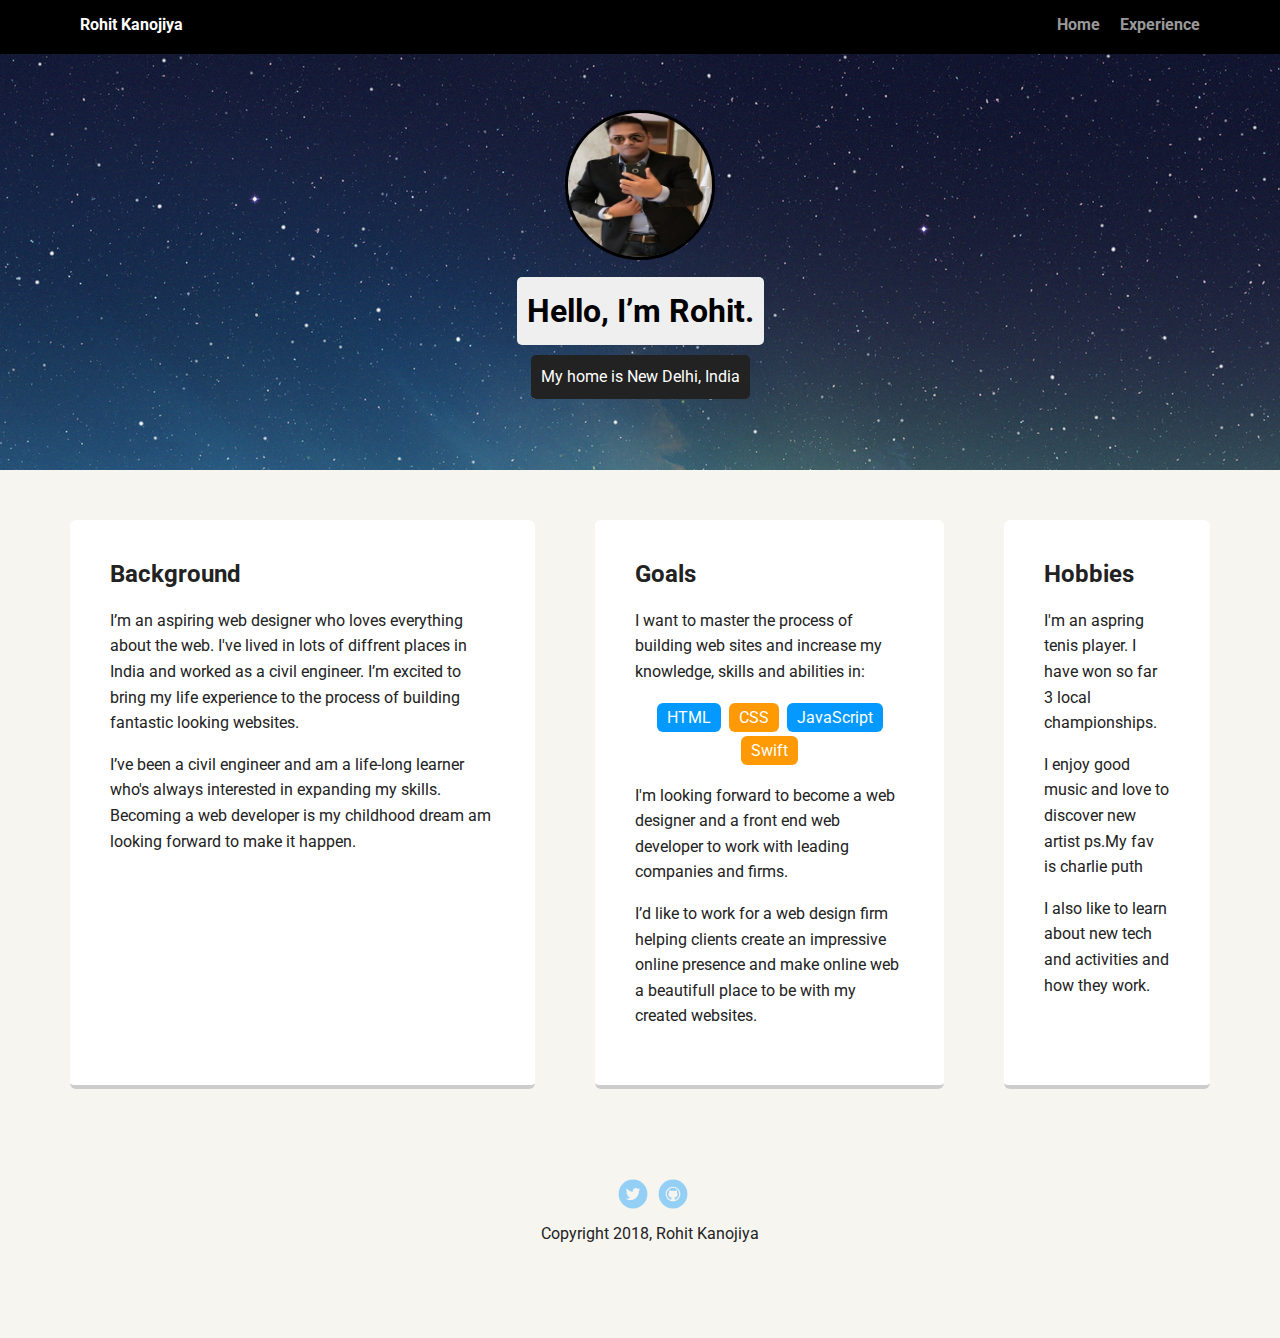
<file: techdegree-project-one-master/portfolio_update_v1/index.html>
<!doctype html>
<html lang="en">
<head>
  <meta charset="utf-8">
  <title>Rohit Kanojiya's Profile</title>
  <meta name="viewport" content="width=device-width, initial-scale=1.0">
  <link rel="stylesheet" href="styles.css">
  <link href="https://fonts.googleapis.com/css?family=Muli%7CRoboto:400,300,500,700,900" rel="stylesheet"></head>
  <body>

    <div class="main-nav">
        <ul class="nav">
          <li class="name">Rohit Kanojiya</li>
          <li><a href="index.html">Home</a></li>
          <li><a href="experience.html">Experience</a></li>
        </ul>
    </div>

    <header>
      <img src="images/myphoto.jpg" alt="Photo of Rohit kanojiya" class="profile-image">
      <h1 class="tag name">Hello, I’m Rohit.</h1>
      <p class="tag location">My home is New Delhi, India</p>
    </header>

    <main class="flex">
      <div class="card">
        <h2>Background</h2>
        <p>I’m an aspiring web designer who loves everything about the web. I've lived in lots of diffrent places in India and worked as a civil engineer. I’m excited to bring my life experience to the process of building fantastic looking websites.</p>
        <p>I’ve been a civil engineer and am a life-long learner who's always interested in expanding my skills. Becoming a web developer is my childhood dream am looking forward to make it happen.</p>
      </div>

      <div class="card">
        <h2>Goals</h2>
        <p>I want to master the process of building web sites and increase my knowledge, skills and abilities in:</p>
        <ul class="skills">
          <li>HTML</li>
          <li>CSS</li>
          <li>JavaScript</li>
          <li>Swift</li>
        </ul>

          <p>I'm looking forward to become a web designer and a front end web developer to work with leading companies and firms.</p>

        <p>I’d like to work for a web design firm helping clients create an impressive online presence and make online web a beautifull place to be with my created websites.</p>
      </div>

      <div class= "card">
        <h2>Hobbies</h2>
        <p>I'm an aspring tenis player. I have won so far 3 local championships.</p>
        <p>I enjoy good music and love to discover new artist ps.My fav is charlie puth</p>
        <p>I also like to learn about new tech and activities and how they work.</p>


      </div>

    </main>
    <footer>
      <ul>
        <li><a href="https://twitter.com/roHit_donny" target="_blank" class="social twitter">Twitter</a></li>
        <li><a href="https://github.com/rohitkanojiya1" target="_blank" class="social github">Github</a></li>
      </ul>
      <p class="copyright">Copyright 2018, Rohit Kanojiya</p>
    </footer>
  </body>
  </html>
</file>
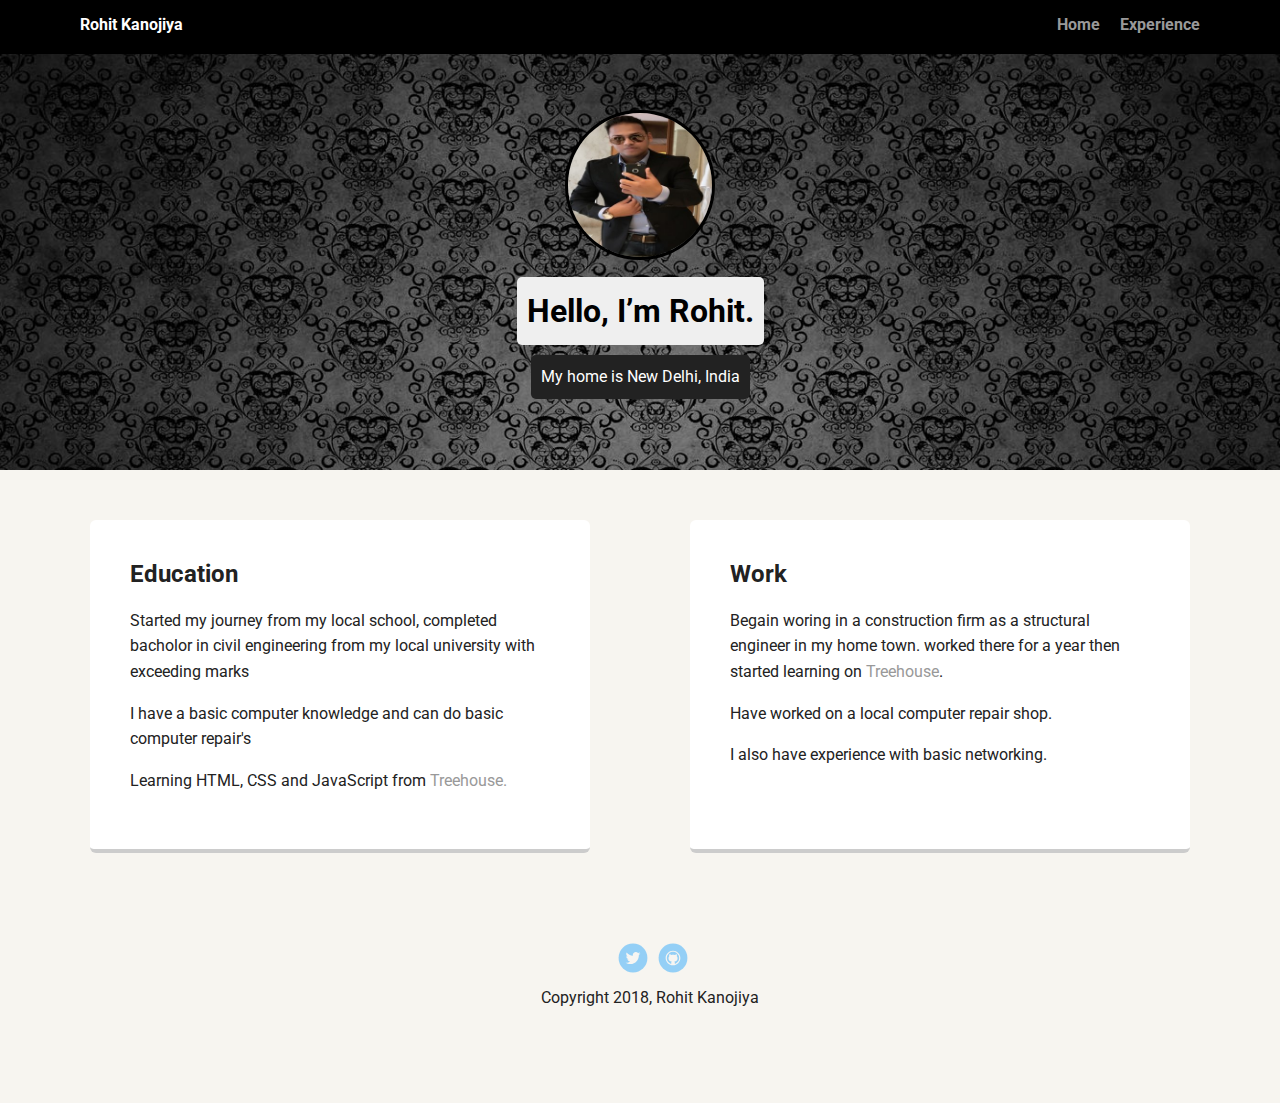
<file: techdegree-project-one-master/portfolio_update_v1/experience.html>
<!doctype html>
<html lang="en">
<head>
  <meta charset="utf-8">
  <title>Rohit Kanojiya's Profile</title>
  <meta name="viewport" content="width=device-width, initial-scale=1.0">
  <link rel="stylesheet" href="styles.css">
  <link href="https://fonts.googleapis.com/css?family=Muli%7CRoboto:400,300,500,700,900" rel="stylesheet"></head>
  <body>

    <div class="main-nav">
        <ul class="nav">
          <li class="name">Rohit Kanojiya</li>
          <li><a href="index.html">Home</a></li>
          <li><a href= "experience.html">Experience</a></li>
        </ul>
    </div>

    <header class="exp1">
      <img src="images/myphoto.jpg" alt="Photo of Rohit kanojiya" class="profile-image">
      <h1 class="tag name">Hello, I’m Rohit.</h1>
      <p class="tag location">My home is New Delhi, India</p>

    </header>

    <main class="flex">
      <div class="card">
        <h2>Education</h2>
        <p>Started my journey from my local school, completed bacholor in civil engineering from my local university with exceeding marks</p>
        <p>I have a basic computer knowledge and can do basic computer repair's</p>
        <p>Learning HTML, CSS and JavaScript from <a href= "https://teamtreehouse.com" target="_blank">Treehouse.</a></p>
      </div>

      <div class="card">
        <h2>Work</h2>
        <p>Begain woring in a construction firm as a structural engineer in my home town. worked there for a year then started learning on <a href= "https://teamtreehouse.com">Treehouse</a>.</p>
        <p>Have worked on a local computer repair shop.</p>
        <p>I also have experience with basic networking.</p>
      </div>

    </main>
    <footer>
      <ul>
        <li><a href="https://twitter.com/roHit_donny" target="_blank" class="social twitter">Twitter</a></li>
        <li><a href="https://github.com/rohitkanojiya1" target="_blank" class="social github">Github</a></li>
      </ul>
      <p class="copyright">Copyright 2018, Rohit Kanojiya</p>
    </footer>
  </body>
  </html>
</file>
<file: techdegree-project-one-master/portfolio_update_v1/styles.css>
/* Global Layout Set-up */
* {
  box-sizing: border-box;
}

body {
  margin: 0;
  padding: 0;
  text-align: center;
  font-family: 'Roboto', sans-serif;
  color: #222;
  background: #f7f5f0;
}
/* Link Styles */

a {
  text-decoration: none;
  color: #999;
}
a:hover {
  color: #6633ff;
}

/* Section Styles */

.main-nav {
  width: 100%;
  background: black;
  min-height: 30px;
  padding: 10px;
  position: fixed;
  text-align: center;
}
.nav {
  display: flex;
  justify-content: space-around;
  font-weight: 700;
  list-style-type: none;
  margin: 0 auto;
  padding: 0;
}

.nav .name {
    display: block;
    margin-right: auto;
    color: white;
}
.nav li {
  padding: 5px 10px 10px 10px;
}
.nav a {
  transition: all .5s;
}
.nav a:hover {
  color: white
}

header {
  text-align: center;
  background: url('images/background.jpg') no-repeat top center ;
  background-size: cover;
  overflow: hidden;
  padding-top: 60px;
}
 .exp1 {
  text-align: center;
  background: url('images/exp3.jpg') no-repeat top center ;
  background-size: cover;
  overflow: hidden;
  padding-top: 60px;
}

header {
  line-height: 1.5;
}
header .profile-image {
  margin-top: 50px;
  width: 150px;
  height: 150px;
  border-radius: 100%;
  border: 3px solid black;
  transition: all .5s;
}
header .profile-image:hover {
  transform: scale(1.2) rotate(15deg);
}
.tag {
  background-color: #efefef;
  color: black;
  padding: 10px;
  border-radius: 5px;
  display: table;
  margin: 10px auto;
}
.location {
  background-color: #222;
  color: white;
}
.card {
  margin: 30px;
  padding: 20px 40px 40px;
  max-width: 500px;
  text-align: left;
  background: #fff;
  border-bottom: 4px solid #ccc;
  border-radius: 6px;
  transition: all .5s;
}
.card:hover {
  border-color: blue;
}

ul.skills {
  padding: 0;
  text-align: center;
}

.skills li {
  border-radius: 6px;
  display: inline-block;
  background: #ff9904;
  color: white;
  padding: 5px 10px;
  margin: 2px;
}

.skills li:nth-child(odd) {
  background: #0399ff;
}

footer {
  width: 100%;
  min-height: 30px;
  padding: 20px 0 40px 20px;
}

footer .copyright {
  top: -8px;
  font-size: .75em;
}

footer ul {
  list-style-type: none;
  margin: 0;
  padding: 0;
}

footer ul li {
  display: inline-block;
}

a.social {
  display: inline-block;
  text-indent: -9999px;
  margin-left: 5px;
  width: 30px;
  height: 30px;
  background-size: 30px 30px;
  opacity: .4;
  transition: all .5s;
}
a.twitter {
  background-image: url(images/twitter.svg);
}

a.github {
  background-image: url(images/github.svg);
}
a.social:hover {
  opacity: 1;
}
.clearfix {
  clear: both;
}

/* Styles for larger screens */
@media screen and (min-width: 720px) {

  .flex {
      display: -ms-flexbox;      /* TWEENER - IE 10 */
      display: flex;
      max-width: 1200px;
      -ms-flex-pack: distribute;
      justify-content: space-around;
      margin: 0 auto;
  }

  header {
    min-height: 470px;
  }

  .nav {
    max-width: 1200px;
    padding: 0 30px;
  }


  main {
    padding-top: 20px;
  }

  main p {
    line-height: 1.6em;
  }

  footer {
    font-size: 1.3em;
    max-width: 1200px;
    margin: 40px auto;
  }

}
</file>
